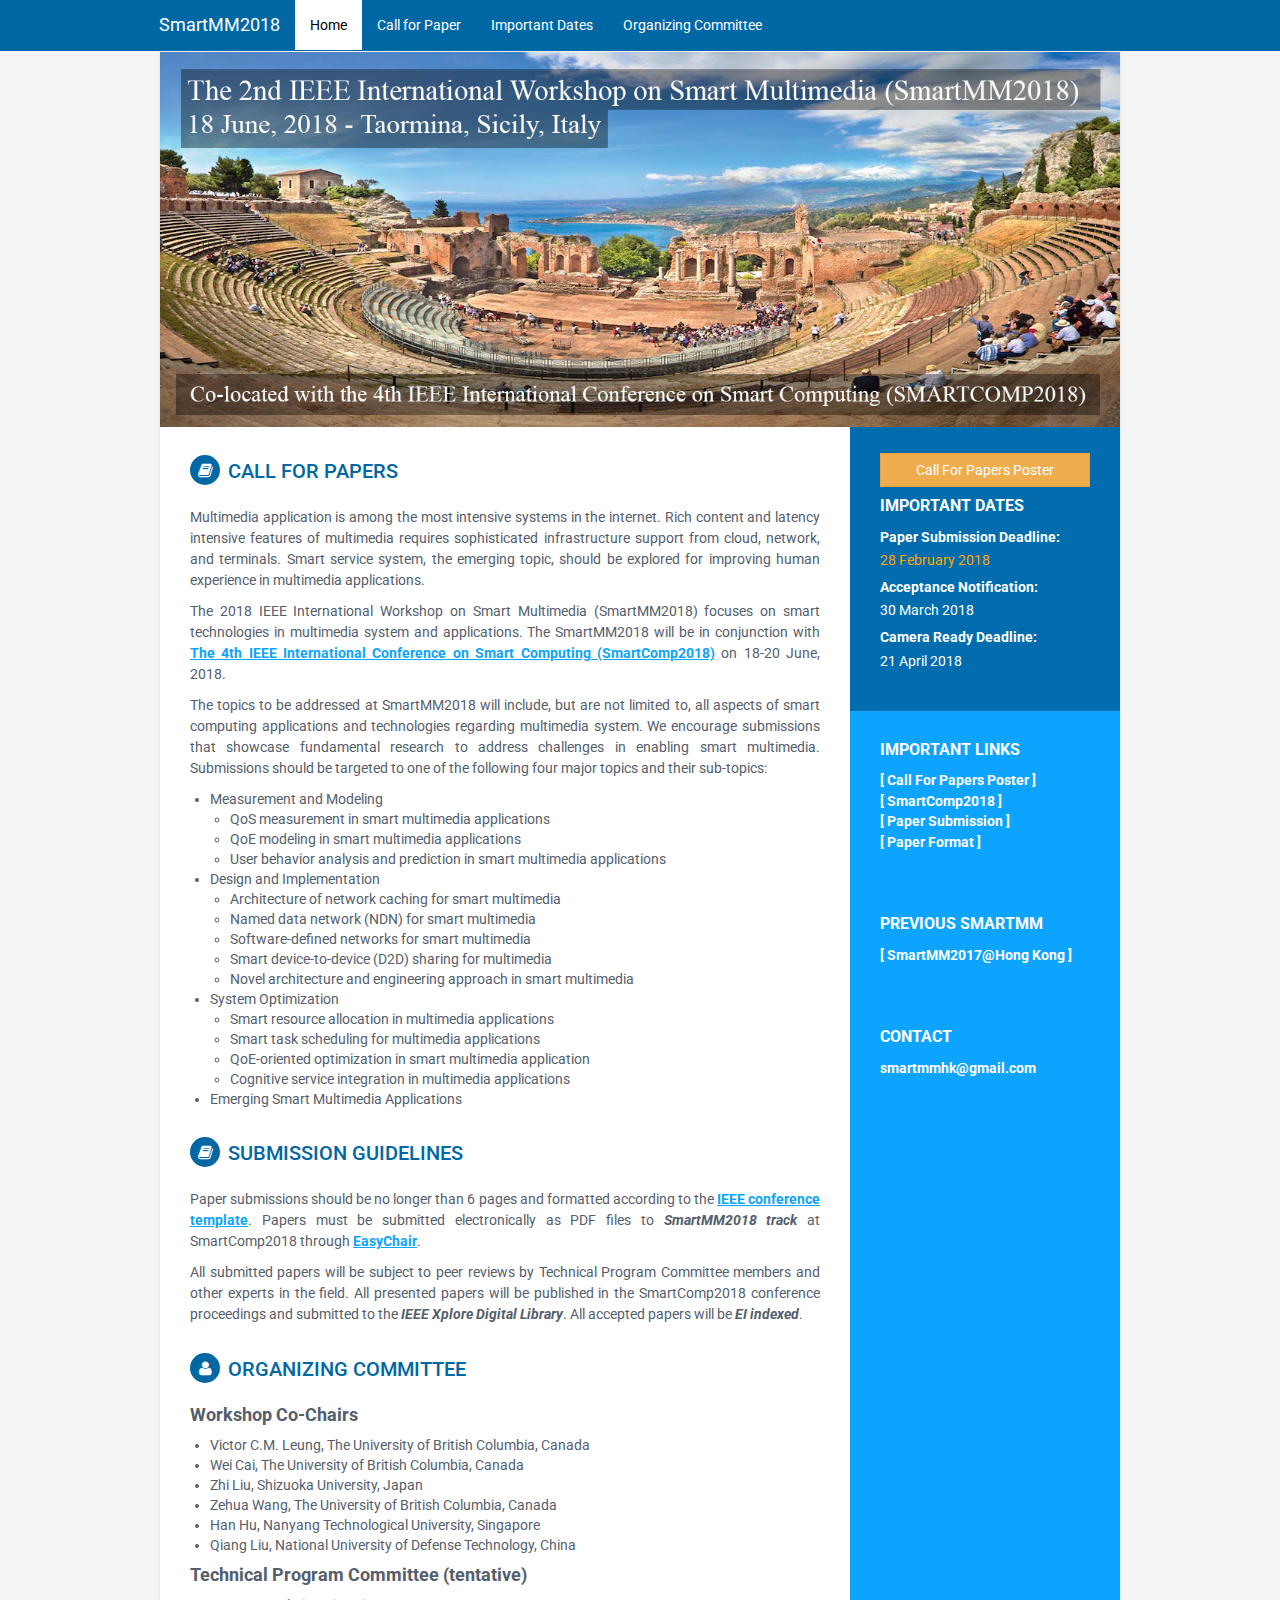
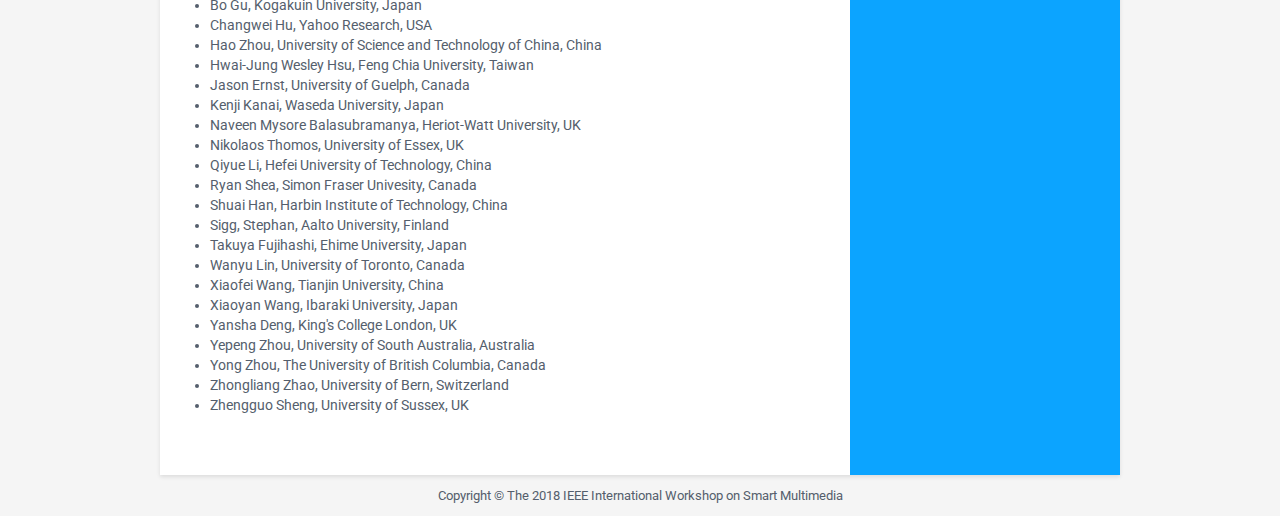
<file: index.html>
<!DOCTYPE html>
<!--[if IE 8]> <html lang="en" class="ie8"> <![endif]-->  
<!--[if IE 9]> <html lang="en" class="ie9"> <![endif]-->  
<!--[if !IE]><!--> <html lang="en"> <!--<![endif]-->  
<head>
    <title>The 2nd IEEE International Workshop on Smart Multimedia (SmartMM2018)</title>
    <!-- Meta -->
    <meta charset="utf-8">
    <meta http-equiv="X-UA-Compatible" content="IE=edge">
    <meta name="viewport" content="width=device-width, initial-scale=1.0">
    <meta name="description" content="The 2018 IEEE International Workshop on Smart Multimedia (SmartMM2018)">
    <meta name="author" content="Wei Cai">    
    <link rel="icon" href="http://www.smartmm.org/favicon.ico?v=2" />  
    <link href='https://fonts.googleapis.com/css?family=Roboto:400,500,400italic,300italic,300,500italic,700,700italic,900,900italic' rel='stylesheet' type='text/css'>
    <!-- Global CSS -->
    <link rel="stylesheet" href="assets/plugins/bootstrap/css/bootstrap.min.css">   
    <!-- Plugins CSS -->
    <link rel="stylesheet" href="assets/plugins/font-awesome/css/font-awesome.css">
    <link rel="stylesheet" href="assets/css/global.css">
    
    <!-- Theme CSS -->  
    <link id="theme-style" rel="stylesheet" href="assets/css/styles-6.css">
    <!-- HTML5 shim and Respond.js for IE8 support of HTML5 elements and media queries -->
    <!--[if lt IE 9]>
      <script src="https://oss.maxcdn.com/html5shiv/3.7.2/html5shiv.min.js"></script>
      <script src="https://oss.maxcdn.com/respond/1.4.2/respond.min.js"></script>
    <![endif]-->

    <style type="text/css">
    .head {
        float:right;
        margin-left: 15px;
}
    </style>

</head> 

<body>

    <!-- Fixed navbar -->
    <nav class="navbar navbar-inverse navbar-fixed-top">
      <div class="container">
        <div class="navbar-header">
          <button type="button" class="navbar-toggle collapsed" data-toggle="collapse" data-target="#navbar" aria-expanded="false" aria-controls="navbar">
            <span class="sr-only">Toggle navigation</span>
            <span class="icon-bar"></span>
            <span class="icon-bar"></span>
            <span class="icon-bar"></span>
          </button>
          <a class="navbar-brand" href="#">SmartMM2018</a>
        </div>
        <div id="navbar" class="navbar-collapse collapse">
          <ul class="nav navbar-nav">
            <li><a href="#" id="nav_home" class="active">Home</a></li>
            <!-- <li><a href="#program" id="nav_program">Program</a></li> -->
            <li><a href="#cfp" id="nav_cfp">Call for Paper</a></li>
            <li><a href="#dates" id="nav_dates">Important Dates</a></li>
            <li><a href="#committee" id="nav_committee">Organizing Committee</a></li>
            <!-- <li><a href="#program" id="nav_program">Program</a></li> -->
            <!--
            <li class="dropdown">
              <a href="#" class="dropdown-toggle" data-toggle="dropdown" role="button" aria-haspopup="true" aria-expanded="false">Dropdown <span class="caret"></span></a>
              <ul class="dropdown-menu">
                <li><a href="#">Action</a></li>
                <li><a href="#">Another action</a></li>
                <li><a href="#">Something else here</a></li>
                <li role="separator" class="divider"></li>
                <li class="dropdown-header">Nav header</li>
                <li><a href="#">Separated link</a></li>
                <li><a href="#">One more separated link</a></li>
              </ul>
            </li>
            -->
          </ul>
          
        </div><!--/.nav-collapse -->
      </div>
    </nav>

    <div class="wrapper" id="banner">
        <img class="img-responsive" src="assets/images/banner.png">
    </div>

    <div class="wrapper">
        


        <div class="sidebar-wrapper">

            <div class="profile-container" >
                <!-- <div class="item">
                    <a class="btn btn-success" href="http://www.smart-comp.org/camera-ready-submission.html" target="_blank" style="width:100%">Camera-ready Instructions</a>
                </div>
                <div class="item">
                    <a class="btn btn-danger" href="http://www.smart-comp.org/registration.html" target="_blank" style="width:100%">Author Registration</a>
                </div>
                <div class="item">
                    <a class="btn btn-info" href="http://www.smart-comp.org/venue-and-hotel-information.html" target="_blank" style="width:100%">Local Accommodation Details</a>
                </div> -->
                <div class="item">
                    <a class="btn btn-warning" href="files/[CFP]SmartMM2018.pdf" target="_blank" style="width:100%">Call For Papers Poster</a>
                </div>

                <h2 class="container-block-title anchor" id="dates">Important Dates</h2>
                <div class="item">
                    <h4 class="degree">Paper Submission Deadline: </h4>
                    <div class="time emp">28 February 2018</div>
                </div><!--//item-->
                <div class="item">
                    <h4 class="degree">Acceptance Notification: </h4>
                    <div class="time">30 March 2018</div>
                </div><!--//item-->
                <div class="item">
                    <h4 class="degree">Camera Ready Deadline:  </h4>
                    <div class="time">21 April 2018</div>
                </div><!--//item-->
            </div><!--//profile-container-->
            
            <div class="contact-container container-block">
                <h2 class="container-block-title anchor" id="links">Important Links</h2>
                <div class="item">
                    <h4 class="degree"><a href="files/[CFP]SmartMM2018.pdf" target="_blank">[ Call For Papers Poster ]</a></h4>
                </div>
                <div class="item">
                    <h4 class="degree"><a href="http://www.smart-comp.org/" target="_blank">[ SmartComp2018 ]</a></h4>
                </div><!--//item-->
                <div class="item">
                    <h4 class="degree"><a href="https://easychair.org/conferences/?conf=smartcomp2018" target="_blank">[ Paper Submission ]</a></h4>
                </div><!--//item-->
                <div class="item">
                    <h4 class="degree"><a href="http://www.ieee.org/conferences_events/conferences/publishing/templates.html" target="_blank">[ Paper Format ]</a></h4>
                </div><!--//item-->
            </div>

            <div class="contact-container container-block">
                <h2 class="container-block-title anchor" id="links">Previous SmartMM</h2>
                <div class="item">
                    <h4 class="degree"><a href="http://2017.smartmm.org" target="_blank">[ SmartMM2017@Hong Kong ]</a></h4>
                </div>
            </div>

            <div class="contact-container container-block">
                <h2 class="container-block-title anchor" id="links">Contact</h2>
                <div class="item">
                    <h4 class="degree"><a href="mailto:smartmmhk@gmail.com" target="_blank">smartmmhk@gmail.com</a></h4>
                </div>
                
            </div>
            
        </div><!--//sidebar-wrapper-->
        
        <div class="main-wrapper">
            
<!-- 
        <section class="section summary-section">
                <h2 class="section-title anchor" id="attend"><i class="fa fa-user"></i>Attending Conference</h2>
                <div class="summary"><p>
                    SmartMM2018 is co-located with SmartComp 2018, which will share information in attending the conference. Please check following important links before you plan your itinerary.

                    <li>Camera-ready Instructions: (SmartMM Track) </li>
                         <p><a href="http://www.smart-comp.org/camera-ready-submission.html" target="_blank">http://www.smart-comp.org/camera-ready-submission.html</a>
                    <li>Author Registration: </li>
                         <p><a href="http://www.smart-comp.org/registration.html" target="_blank">http://www.smart-comp.org/registration.html</a>
                    <br>
                    <li>Local Accommodation Details: </li>
                         <p><a href="http://www.smart-comp.org/venue-and-hotel-information.html" target="_blank">http://www.smart-comp.org/venue-and-hotel-information.html</a>
                    <br>
                    <p>
                    If you have any questions, please email: <a href="mailto:smartmmhk@gmail.com" target="_blank">smartmmhk@gmail.com</a></p>
                    <br>
                    </p>
                </div>
            </section>
           


            <section class="section summary-section">
                <h2 class="section-title anchor" id="program"><i class="fa fa-book"></i>Workshop Program</h2>
                <div class="summary">
                    
                    <table class="table">
                        <tr>
                            <td>09:30</td>
                            <td>Opening  <br>
                                 <b>Keynote: Video Streaming Over Information Centric Networks</b> <br>
                                <b> by Prof. Jianping Wang, City University of Hong Kong </b>
                            </td>
                        </tr>
                        <tr>
                            <td>10:30</td>
                            <td>Coffee Break</td>
                        </tr>
                        <tr>
                            <td>11:00</td>
                            <td style="text-align:left">
                                 <b>Section I </b> <br>(Session Chair: Wei Cai, The University of British Columbia, Canada)<br>
                                [1] <b>Image-based Video Retrieval Using Deep Feature. </b> Mao Wang, Yuewei Ming, Qiang Liu and Jianping Yin. <br> 
                                [2] <b>Learning Generic Features from DEH Channels for Object Proposals Generation. </b> Yiliu Feng, Zhangfa Liang and Hengzhu Liu. <br>
                                [3] <b>Building TensorFlow Applications in Smart City Scenarios. </b> Davide Mulfari, Antonino Longo Minnolo and Antonio Puliafito. <br>
                                [4] <b>Smart Airplane Seat Assignment System for Passengers’ Multimedia Preferences. </b> Jing Qiu, Chih-Fu Wu, Aihua Wu and Ling Liu. <br> 
                            </td>
                        </tr>
                        <tr>
                            <td>12:30</td>
                            <td>Lunch</td>
                        </tr>
                        <tr>
                            <td>14:00</td>
                            <td style="text-align:left">
                                 <b>Section II </b> <br>(Session Chair: Qiang Liu, National University of Defence Technology, China)<br>
                                [5] <b>Minimum Number of Transmission Slots in D2D-assisted Wireless Coded Broadcast.  </b> Cheng Zhan, Zhe Wen and Liyue Zhu. <br>
                                [6] <b>A Smart Map Sharing and Preloading Scheme for Mobile Cloud Gaming in D2D Networks. </b> Ziqiao Lin, Zehua Wang, Wei Cai and Victor Leung. <br>
                                [7] <b>Adaptive Video Streaming in Hybrid Landslide Detection System with D-S Theory. </b> Zhi Liu, Kenji Kanai, Masaru Takeuchi, Toshitaka Tsuda and Hiroshi Watanabe. 
                            </td>
                        </tr>
                        <tr>
                            <td>15:30 </td>
                            <td>Coffee Break</td>
                        </tr>
                        <tr><td></td><td></td></tr>
                        
                    </table>


                </div>
            </section>
 
            <section class="section summary-section">
                <h2 class="section-title anchor" id="accept"><i class="fa fa-book"></i>List of Accepted Papers</h2>
                <div class="summary">
                    <ul>
                        <li>[76] Mao Wang, Yuewei Ming, Qiang Liu and Jianping Yin. Image-based Video Retrieval Using Deep Feature </li>
                        <li>[90] Yiliu Feng, Zhangfa Liang and Hengzhu Liu. Learning Generic Features from DEH Channels for Object Proposals Generation</li>
                        <li>[91] Cheng Zhan, Zhe Wen and Liyue Zhu. Minimum Number of Transmission Slots in D2D-assisted Wireless Coded Broadcast </li>
                        <li>[107] Zhi Liu, Kenji Kanai, Masaru Takeuchi, Toshitaka Tsuda and Hiroshi Watanabe. Adaptive Video Streaming in Hybrid Landslide Detection System with D-S Theory </li>
                        <li>[114] Jing Qiu, Chih-Fu Wu, Aihua Wu and Ling Liu. Smart Airplane Seat Assignment System for Passengers’ Multimedia Preferences  </li>
                        <li>[117] Ziqiao Lin, Zehua Wang, Wei Cai and Victor Leung. A Smart Map Sharing and Preloading Scheme for Mobile Cloud Gaming in D2D Networks </li>
                        <li>[127] Davide Mulfari, Antonino Longo Minnolo and Antonio Puliafito. Building TensorFlow Applications in Smart City Scenarios</li>
                    </ul>

                </div>
            </section>
 

            <section class="section summary-section">
                <h2 class="section-title anchor" id="keynote"><i class="fa fa-user"></i>Keynote Speaker</h2>
                <div class="entry">
                            
                            <img class="head" src="assets/images/jianping.png" width="200">
                            
                            <p><h4>Speaker: Prof. Jianping Wang </h4> (Associate Professor, City University of Hong Kong)</p>
                        <p><h4>Title: </h4> Video Streaming Over Information Centric Networks </p>
                        <p><h4>Abstract: </h4>Nowadays, video streaming accounts for most part of Internet traffic, which imposes the pressure on both network and applications. To achieve better service, Internet service providers (ISPs) and applications can take actions from different perspectives. ISPs can reduce network bandwidth consumptions by routing and in-network cache deployment, a main feature in information-centric networks (ICN).  Many applications adopt dynamic adaptive streaming over HTTP (DASH) to adjust streaming’s bit rates (rate adaption) according to the network condition.  The efforts taken by ISPs and applications place challenges to each other. In this talk, we address such challenges and present the work which aims to achieve the best gain of the efforts from both ISPs and applications for video streaming. In particular, we will address in-network cache design, traffic engineering for DASH, and efficient encrypted video delivery while preserving the benefits of in-network caching.</p>
                        <p><h4>Biography: </h4>
                             Dr. Jianping Wang is currently an associate professor in the Department of Computer Science, City University of Hong Kong. She received BSc and MSc degrees from Nankai University in 1996 and 1999 respectively, and Ph.D. degree from University of Texas at Dallas in 2003. Her research interests include Information Centric Networking, Cloud computing, Service-oriented networking, Wireless Networking, Optical networking, and Fiber-Wireless Networking. She is an associate editor of IEEE Transactions on Mobile Computing, Optical Switching and Networking. Her research has been supported by NSF (US), Hong Kong RGC GRF, NSF China, ITF, Google, and Huawei. She has participated in RFC7933, Adaptive Video Streaming over Information-Centric Networking.</p>
                            

                        </div>
            </section>
 -->

            <section class="section summary-section">
                <h2 class="section-title anchor" id="cfp"><i class="fa fa-book"></i>Call for Papers</h2> 
                <div class="summary">

                    <p>Multimedia application is among the most intensive systems in the internet. Rich content and latency intensive features of multimedia requires sophisticated infrastructure support from cloud, network, and terminals. Smart service system, the emerging topic, should be explored for improving human experience in multimedia applications. </p>

                    <p>The 2018 IEEE International Workshop on Smart Multimedia (SmartMM2018) focuses on smart technologies in multimedia system and applications. The SmartMM2018 will be in conjunction with <a href="http://www.smart-comp.org/" target="_blank">The 4th IEEE International Conference on Smart Computing (SmartComp2018)</a> on 18-20 June, 2018. </p>

                    <p>The topics to be addressed at SmartMM2018 will include, but are not limited to, all aspects of smart computing applications and technologies regarding multimedia system. We encourage submissions that showcase fundamental research to address challenges in enabling smart multimedia. Submissions should be targeted to one of the following four major topics and their sub-topics:</p>

                  <ul>
                    <li>Measurement and Modeling
                      <ul>
                        <li>QoS measurement in smart multimedia applications</li>
                        <li>QoE modeling in smart multimedia applications</li>
                        <li>User behavior analysis and prediction in smart multimedia applications</li>
                      </ul>
                    </li>
                    <li>Design and Implementation
                      <ul>
                        <li>Architecture of network caching for smart multimedia</li>
                        <li>Named data network (NDN) for smart multimedia</li>
                        <li>Software-defined networks for smart multimedia</li>
                        <li>Smart device-to-device (D2D) sharing for multimedia</li>
                        <li>Novel architecture and engineering approach in smart multimedia</li>
                      </ul>
                    </li>
                    <li>System Optimization
                      <ul>
                        <li>Smart resource allocation in multimedia applications</li>
                        <li>Smart task scheduling for multimedia applications</li>
                        <li>QoE-oriented optimization in smart multimedia application</li>
                        <li>Cognitive service integration in multimedia applications</li>
                      </ul>
                    </li>
                    <li>Emerging Smart Multimedia Applications</li>
                  </ul>

                </div><!--//summary-->
            </section><!--//section-->

            <section class="section summary-section">
                <h2 class="section-title anchor" id="submissions"><i class="fa fa-book"></i>Submission Guidelines</h2>
                <div class="summary">

                    <p>Paper submissions should be no longer than 6 pages and formatted according to the <a href="http://www.ieee.org/conferences_events/conferences/publishing/templates.html" target="_blank">IEEE conference template</a>. Papers must be submitted electronically as PDF files to <em><b>SmartMM2018 track</b></em> at SmartComp2018 through <a href="https://easychair.org/conferences/?conf=smartcomp2018" target="_blank">EasyChair</a>.</p>

                    <p>All submitted papers will be subject to peer reviews by Technical Program Committee members and other experts in the field. All presented papers will be published in the SmartComp2018 conference proceedings and submitted to the <strong><em>IEEE Xplore Digital Library</em></strong>. All accepted papers will be <strong><em>EI indexed</em></strong>.</p>

                </div><!--//summary-->
            </section><!--//section-->            





            <section class="section summary-section">
                <h2 class="section-title anchor" id="committee"><i class="fa fa-user"></i>Organizing Committee</h2>
                <div class="summary">
                    <h4>Workshop Co-Chairs</h4>
                    <ul>
                      <li>Victor C.M. Leung, The University of British Columbia, Canada</li>
                      <li>Wei Cai, The University of British Columbia, Canada </li>
                      <li>Zhi Liu, Shizuoka University, Japan</li>
                      <li>Zehua Wang, The University of British Columbia, Canada</li>
                      <li>Han Hu, Nanyang Technological University, Singapore</li>
                      <li>Qiang Liu, National University of Defense Technology, China</li>
                    </ul>
                  
                    <h4>​Technical Program Committee (tentative)</h4>
                    <ul>
                        <li>Bo Gu, Kogakuin University, Japan</li>
                        <li>Changwei Hu, Yahoo Research, USA</li>
                        <li>Hao Zhou, University of Science and Technology of China, China</li>
                        <li>Hwai-Jung Wesley Hsu, Feng Chia University, Taiwan</li>
                        <li>Jason Ernst, University of Guelph, Canada</li>
                        <li>Kenji Kanai, Waseda University, Japan</li>
                        <li>Naveen Mysore Balasubramanya, Heriot-Watt University, UK</li>
                        <li>Nikolaos Thomos, University of Essex, UK</li>
                        <li>Qiyue Li, Hefei University of Technology, China</li>
                        <li>Ryan Shea, Simon Fraser Univesity, Canada</li>
                        <li>Shuai Han, Harbin Institute of Technology, China</li>
                        <li>Sigg, Stephan, Aalto University, Finland</li>
                        <li>Takuya Fujihashi, Ehime University, Japan</li>
                        <li>Wanyu Lin, University of Toronto, Canada</li>
                        <li>Xiaofei Wang, Tianjin University, China</li>
                        <li>Xiaoyan Wang, Ibaraki University, Japan</li>
                        <li>Yansha Deng, King's College London, UK</li>
                        <li>Yepeng Zhou, University of South Australia, Australia</li>
                        <li>Yong Zhou, The University of British Columbia, Canada</li>
                        <li>Zhongliang Zhao, University of Bern, Switzerland</li>
                        <li>Zhengguo Sheng, University of Sussex, UK</li>

                    </ul>

                </div><!--//summary-->
            </section><!--//section-->
            
        </div><!--//main-body-->
    </div>
 
    <footer class="footer">
        <div class="text-center">
                <!--/* This template is released under the Creative Commons Attribution 3.0 License. Please keep the attribution link below when using for your own project. Thank you for your support. :) If you'd like to use the template without the attribution, you can check out other license options via our website: themes.3rdwavemedia.com */-->
                <small class="copyright">Copyright &copy; The 2018 IEEE International Workshop on Smart Multimedia</small>
        </div><!--//container-->
    </footer><!--//footer-->
 
    <!-- Javascript -->          
    <script type="text/javascript" src="assets/plugins/jquery-1.11.3.min.js"></script>
    <script type="text/javascript" src="assets/plugins/bootstrap/js/bootstrap.min.js"></script>    
    <!-- custom js -->
    <script type="text/javascript" src="assets/js/main.js"></script>
    <script>
		  (function(i,s,o,g,r,a,m){i['GoogleAnalyticsObject']=r;i[r]=i[r]||function(){
		  (i[r].q=i[r].q||[]).push(arguments)},i[r].l=1*new Date();a=s.createElement(o),
		  m=s.getElementsByTagName(o)[0];a.async=1;a.src=g;m.parentNode.insertBefore(a,m)
		  })(window,document,'script','https://www.google-analytics.com/analytics.js','ga');

		  ga('create', 'UA-45364434-4', 'auto');
		  ga('send', 'pageview');
	</script>
    <script type="text/javascript">

        $("#nav_home").click( function(){
            $("#nav_home").addClass("active");
            $("#nav_cfp").removeClass("active");
            $("#nav_dates").removeClass("active");
            $("#nav_committee").removeClass("active");
            $("#nav_program").removeClass("active");
            $("#nav_accept").removeClass("active");
        });
        $("#nav_cfp").click( function(){
            $("#nav_home").removeClass("active");
            $("#nav_cfp").addClass("active");
            $("#nav_dates").removeClass("active");
            $("#nav_committee").removeClass("active");
            $("#nav_program").removeClass("active");
            $("#nav_accept").removeClass("active");
        });
        $("#nav_dates").click( function(){
            $("#nav_home").removeClass("active");
            $("#nav_cfp").removeClass("active");
            $("#nav_dates").addClass("active");
            $("#nav_committee").removeClass("active");
            $("#nav_program").removeClass("active");
            $("#nav_accept").removeClass("active");
        });
        $("#nav_committee").click( function(){
            $("#nav_home").removeClass("active");
            $("#nav_cfp").removeClass("active");
            $("#nav_dates").removeClass("active");
            $("#nav_committee").addClass("active");
            $("#nav_program").removeClass("active");
            $("#nav_accept").removeClass("active");
        });
        $("#nav_program").click( function(){
            $("#nav_home").removeClass("active");
            $("#nav_cfp").removeClass("active");
            $("#nav_dates").removeClass("active");
            $("#nav_committee").removeClass("active");
            $("#nav_program").addClass("active");
            $("#nav_accept").removeClass("active");
        });

         $("#nav_accept").click( function(){
            $("#nav_home").removeClass("active");
            $("#nav_cfp").removeClass("active");
            $("#nav_dates").removeClass("active");
            $("#nav_committee").removeClass("active");
            $("#nav_program").removeClass("active");
            $("#nav_accept").addClass("active");
        });

        $('.navbar-collapse a').click(function(){
            $(".navbar-collapse").collapse('hide');
        });
    </script>	            
</body>
</html>
</file>
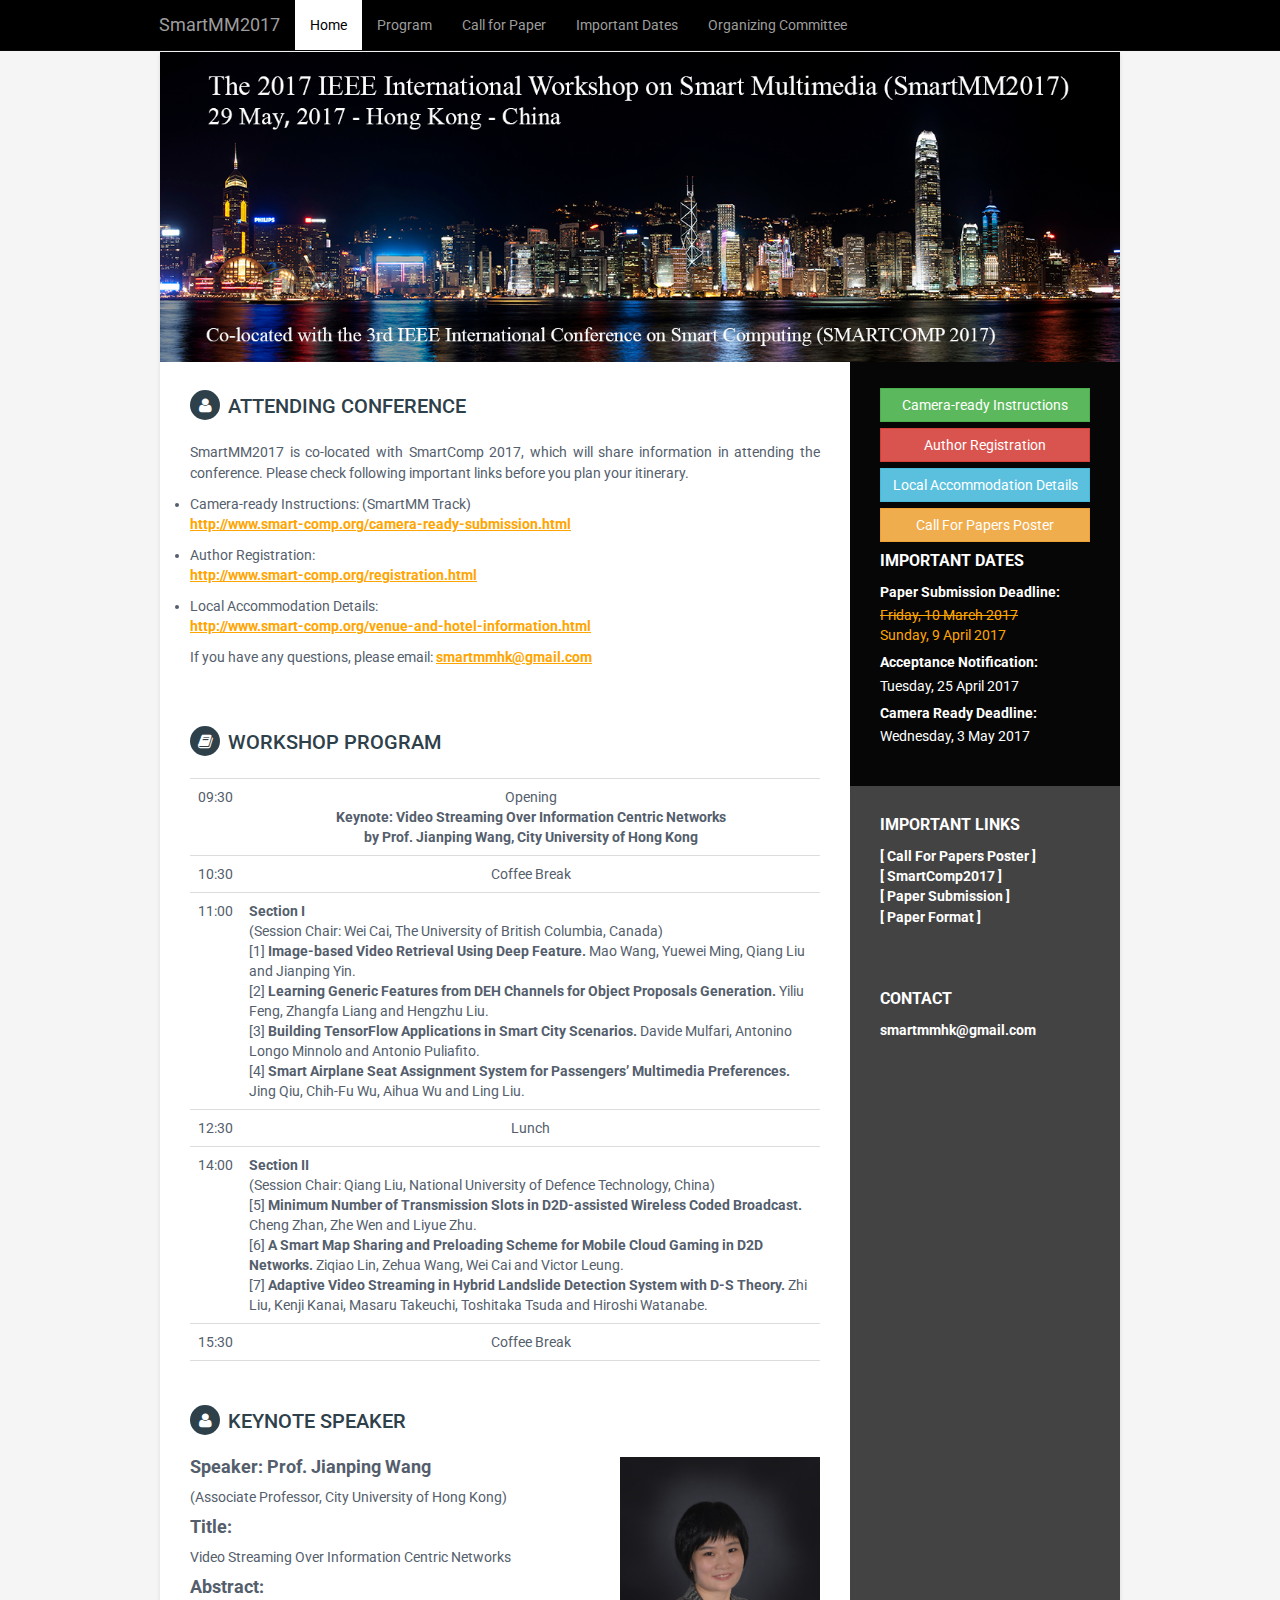
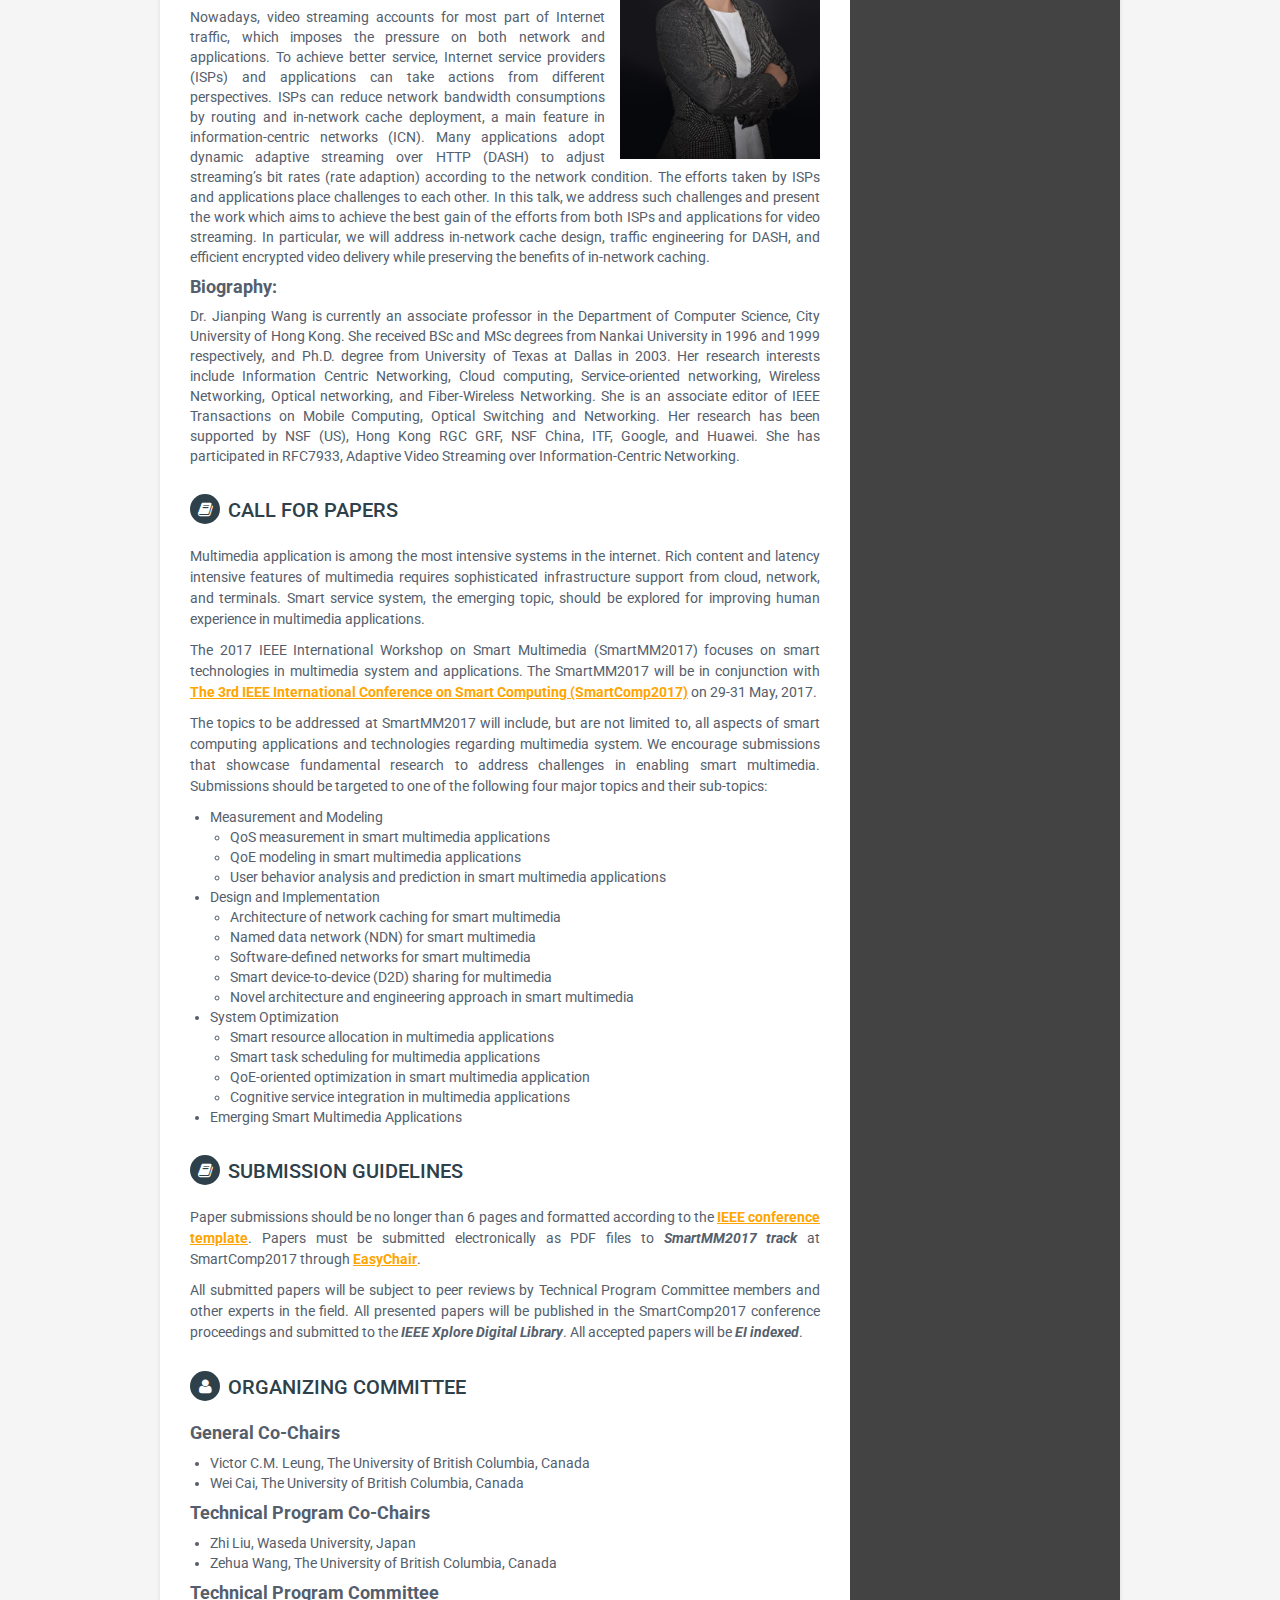
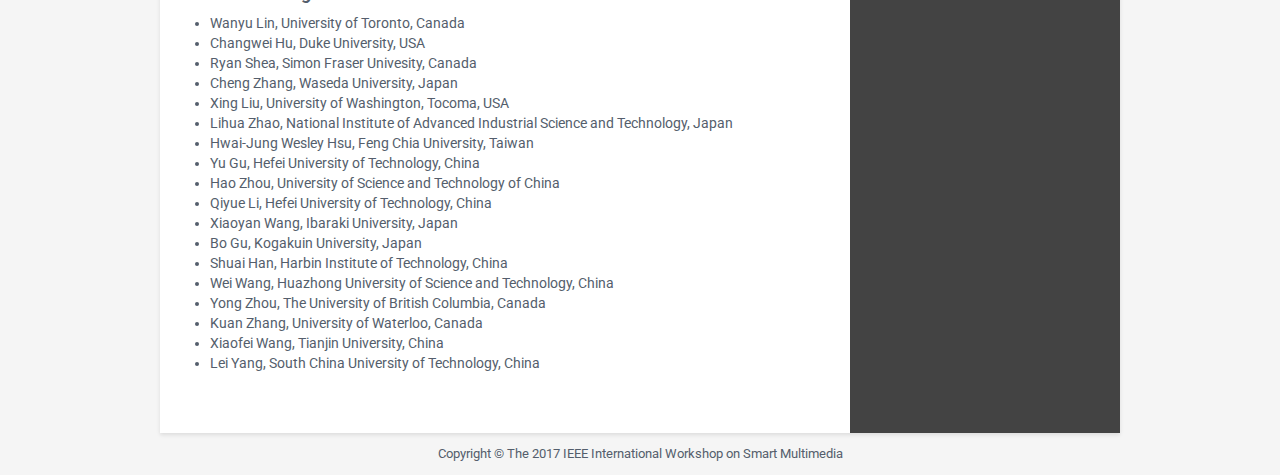
<file: 2017/index.html>
<!DOCTYPE html>
<!--[if IE 8]> <html lang="en" class="ie8"> <![endif]-->  
<!--[if IE 9]> <html lang="en" class="ie9"> <![endif]-->  
<!--[if !IE]><!--> <html lang="en"> <!--<![endif]-->  
<head>
    <title>The 2017 IEEE International Workshop on Smart Multimedia (SmartMM2017)</title>
    <!-- Meta -->
    <meta charset="utf-8">
    <meta http-equiv="X-UA-Compatible" content="IE=edge">
    <meta name="viewport" content="width=device-width, initial-scale=1.0">
    <meta name="description" content="The 2017 IEEE International Workshop on Smart Multimedia (SmartMM2017)">
    <meta name="author" content="Wei Cai">    
    <link rel="shortcut icon" href="favicon.ico">  
    <link href='https://fonts.googleapis.com/css?family=Roboto:400,500,400italic,300italic,300,500italic,700,700italic,900,900italic' rel='stylesheet' type='text/css'>
    <!-- Global CSS -->
    <link rel="stylesheet" href="assets/plugins/bootstrap/css/bootstrap.min.css">   
    <!-- Plugins CSS -->
    <link rel="stylesheet" href="assets/plugins/font-awesome/css/font-awesome.css">
    <link rel="stylesheet" href="assets/css/global.css">
    
    <!-- Theme CSS -->  
    <link id="theme-style" rel="stylesheet" href="assets/css/styles-6.css">
    <!-- HTML5 shim and Respond.js for IE8 support of HTML5 elements and media queries -->
    <!--[if lt IE 9]>
      <script src="https://oss.maxcdn.com/html5shiv/3.7.2/html5shiv.min.js"></script>
      <script src="https://oss.maxcdn.com/respond/1.4.2/respond.min.js"></script>
    <![endif]-->

    <style type="text/css">
    .head {
        float:right;
        margin-left: 15px;
}
    </style>

</head> 

<body>

    <!-- Fixed navbar -->
    <nav class="navbar navbar-inverse navbar-fixed-top">
      <div class="container">
        <div class="navbar-header">
          <button type="button" class="navbar-toggle collapsed" data-toggle="collapse" data-target="#navbar" aria-expanded="false" aria-controls="navbar">
            <span class="sr-only">Toggle navigation</span>
            <span class="icon-bar"></span>
            <span class="icon-bar"></span>
            <span class="icon-bar"></span>
          </button>
          <a class="navbar-brand" href="#">SmartMM2017</a>
        </div>
        <div id="navbar" class="navbar-collapse collapse">
          <ul class="nav navbar-nav">
            <li><a href="#" id="nav_home" class="active">Home</a></li>
            <li><a href="#program" id="nav_program">Program</a></li>
            <li><a href="#cfp" id="nav_cfp">Call for Paper</a></li>
            <li><a href="#dates" id="nav_dates">Important Dates</a></li>
            <li><a href="#committee" id="nav_committee">Organizing Committee</a></li>
            <!-- <li><a href="#program" id="nav_program">Program</a></li> -->
            <!--
            <li class="dropdown">
              <a href="#" class="dropdown-toggle" data-toggle="dropdown" role="button" aria-haspopup="true" aria-expanded="false">Dropdown <span class="caret"></span></a>
              <ul class="dropdown-menu">
                <li><a href="#">Action</a></li>
                <li><a href="#">Another action</a></li>
                <li><a href="#">Something else here</a></li>
                <li role="separator" class="divider"></li>
                <li class="dropdown-header">Nav header</li>
                <li><a href="#">Separated link</a></li>
                <li><a href="#">One more separated link</a></li>
              </ul>
            </li>
            -->
          </ul>
          
        </div><!--/.nav-collapse -->
      </div>
    </nav>

    <div class="wrapper" id="banner">
        <img class="img-responsive" src="assets/images/banner.jpg">
    </div>

    <div class="wrapper">
        


        <div class="sidebar-wrapper">

            <div class="profile-container" >
                <div class="item">
                    <a class="btn btn-success" href="http://www.smart-comp.org/camera-ready-submission.html" target="_blank" style="width:100%">Camera-ready Instructions</a>
                </div>
                <div class="item">
                    <a class="btn btn-danger" href="http://www.smart-comp.org/registration.html" target="_blank" style="width:100%">Author Registration</a>
                </div>
                <div class="item">
                    <a class="btn btn-info" href="http://www.smart-comp.org/venue-and-hotel-information.html" target="_blank" style="width:100%">Local Accommodation Details</a>
                </div>
                <div class="item">
                    <a class="btn btn-warning" href="files/[CFP]SmartMM2017.pdf" target="_blank" style="width:100%">Call For Papers Poster</a>
                </div>

                <h2 class="container-block-title anchor" id="dates">Important Dates</h2>
                <div class="item">
                    <h4 class="degree">Paper Submission Deadline: </h4>
                    <div class="time emp"><strike>Friday, 10 March 2017</strike><br> Sunday, 9 April 2017</div>
                </div><!--//item-->
                <div class="item">
                    <h4 class="degree">Acceptance Notification: </h4>
                    <div class="time">Tuesday, 25 April 2017</div>
                </div><!--//item-->
                <div class="item">
                    <h4 class="degree">Camera Ready Deadline:  </h4>
                    <div class="time">Wednesday, 3 May 2017</div>
                </div><!--//item-->
            </div><!--//profile-container-->
            
            <div class="contact-container container-block">
                <h2 class="container-block-title anchor" id="links">Important Links</h2>
                <div class="item">
                    <h4 class="degree"><a href="files/[CFP]SmartMM2017.pdf" target="_blank">[ Call For Papers Poster ]</a></h4>
                </div>
                <div class="item">
                    <h4 class="degree"><a href="http://www.smart-comp.org/" target="_blank">[ SmartComp2017 ]</a></h4>
                </div><!--//item-->
                <div class="item">
                    <h4 class="degree"><a href="https://easychair.org/conferences/?conf=smartcomp2017" target="_blank">[ Paper Submission ]</a></h4>
                </div><!--//item-->
                <div class="item">
                    <h4 class="degree"><a href="http://www.ieee.org/conferences_events/conferences/publishing/templates.html" target="_blank">[ Paper Format ]</a></h4>
                </div><!--//item-->
            </div>

            <div class="contact-container container-block">
                <h2 class="container-block-title anchor" id="links">Contact</h2>
                <div class="item">
                    <h4 class="degree"><a href="mailto:smartmmhk@gmail.com" target="_blank">smartmmhk@gmail.com</a></h4>
                </div>
                
            </div>
            
        </div><!--//sidebar-wrapper-->
        
        <div class="main-wrapper">
            

        <section class="section summary-section">
                <h2 class="section-title anchor" id="attend"><i class="fa fa-user"></i>Attending Conference</h2>
                <div class="summary"><p>
                    SmartMM2017 is co-located with SmartComp 2017, which will share information in attending the conference. Please check following important links before you plan your itinerary.

                    <li>Camera-ready Instructions: (SmartMM Track) </li>
                         <p><a href="http://www.smart-comp.org/camera-ready-submission.html" target="_blank">http://www.smart-comp.org/camera-ready-submission.html</a>
                    <li>Author Registration: </li>
                         <p><a href="http://www.smart-comp.org/registration.html" target="_blank">http://www.smart-comp.org/registration.html</a>
                    <br>
                    <li>Local Accommodation Details: </li>
                         <p><a href="http://www.smart-comp.org/venue-and-hotel-information.html" target="_blank">http://www.smart-comp.org/venue-and-hotel-information.html</a>
                    <br>
                    <p>
                    If you have any questions, please email: <a href="mailto:smartmmhk@gmail.com" target="_blank">smartmmhk@gmail.com</a></p>
                    <br>
                    </p>
                </div><!--//summary-->
            </section><!--//section-->
           


            <section class="section summary-section">
                <h2 class="section-title anchor" id="program"><i class="fa fa-book"></i>Workshop Program</h2>
                <div class="summary">
                    
                    <table class="table">
                        <tr>
                            <td>09:30</td>
                            <td>Opening  <br>
                                 <b>Keynote: Video Streaming Over Information Centric Networks</b> <br>
                                <b> by Prof. Jianping Wang, City University of Hong Kong </b>
                            </td>
                        </tr>
                        <tr>
                            <td>10:30</td>
                            <td>Coffee Break</td>
                        </tr>
                        <tr>
                            <td>11:00</td>
                            <td style="text-align:left">
                                 <b>Section I </b> <br>(Session Chair: Wei Cai, The University of British Columbia, Canada)<br>
                                [1] <b>Image-based Video Retrieval Using Deep Feature. </b> Mao Wang, Yuewei Ming, Qiang Liu and Jianping Yin. <br> 
                                [2] <b>Learning Generic Features from DEH Channels for Object Proposals Generation. </b> Yiliu Feng, Zhangfa Liang and Hengzhu Liu. <br>
                                [3] <b>Building TensorFlow Applications in Smart City Scenarios. </b> Davide Mulfari, Antonino Longo Minnolo and Antonio Puliafito. <br>
                                [4] <b>Smart Airplane Seat Assignment System for Passengers’ Multimedia Preferences. </b> Jing Qiu, Chih-Fu Wu, Aihua Wu and Ling Liu. <br> 
                            </td>
                        </tr>
                        <tr>
                            <td>12:30</td>
                            <td>Lunch</td>
                        </tr>
                        <tr>
                            <td>14:00</td>
                            <td style="text-align:left">
                                 <b>Section II </b> <br>(Session Chair: Qiang Liu, National University of Defence Technology, China)<br>
                                [5] <b>Minimum Number of Transmission Slots in D2D-assisted Wireless Coded Broadcast.  </b> Cheng Zhan, Zhe Wen and Liyue Zhu. <br>
                                [6] <b>A Smart Map Sharing and Preloading Scheme for Mobile Cloud Gaming in D2D Networks. </b> Ziqiao Lin, Zehua Wang, Wei Cai and Victor Leung. <br>
                                [7] <b>Adaptive Video Streaming in Hybrid Landslide Detection System with D-S Theory. </b> Zhi Liu, Kenji Kanai, Masaru Takeuchi, Toshitaka Tsuda and Hiroshi Watanabe. 
                            </td>
                        </tr>
                        <tr>
                            <td>15:30 </td>
                            <td>Coffee Break</td>
                        </tr>
                        <tr><td></td><td></td></tr>
                        
                    </table>


                </div><!--//summary-->
            </section><!--//section-->
<!-- 
            <section class="section summary-section">
                <h2 class="section-title anchor" id="accept"><i class="fa fa-book"></i>List of Accepted Papers</h2>
                <div class="summary">
                    <ul>
                        <li>[76] Mao Wang, Yuewei Ming, Qiang Liu and Jianping Yin. Image-based Video Retrieval Using Deep Feature </li>
                        <li>[90] Yiliu Feng, Zhangfa Liang and Hengzhu Liu. Learning Generic Features from DEH Channels for Object Proposals Generation</li>
                        <li>[91] Cheng Zhan, Zhe Wen and Liyue Zhu. Minimum Number of Transmission Slots in D2D-assisted Wireless Coded Broadcast </li>
                        <li>[107] Zhi Liu, Kenji Kanai, Masaru Takeuchi, Toshitaka Tsuda and Hiroshi Watanabe. Adaptive Video Streaming in Hybrid Landslide Detection System with D-S Theory </li>
                        <li>[114] Jing Qiu, Chih-Fu Wu, Aihua Wu and Ling Liu. Smart Airplane Seat Assignment System for Passengers’ Multimedia Preferences  </li>
                        <li>[117] Ziqiao Lin, Zehua Wang, Wei Cai and Victor Leung. A Smart Map Sharing and Preloading Scheme for Mobile Cloud Gaming in D2D Networks </li>
                        <li>[127] Davide Mulfari, Antonino Longo Minnolo and Antonio Puliafito. Building TensorFlow Applications in Smart City Scenarios</li>
                    </ul>

                </div><!--//summary-->
            </section><!--//section--> 
 

            <section class="section summary-section">
                <h2 class="section-title anchor" id="keynote"><i class="fa fa-user"></i>Keynote Speaker</h2>
                <div class="entry">
                            
                            <img class="head" src="assets/images/jianping.png" width="200">
                            
                            <p><h4>Speaker: Prof. Jianping Wang </h4> (Associate Professor, City University of Hong Kong)</p>
                        <p><h4>Title: </h4> Video Streaming Over Information Centric Networks </p>
                        <p><h4>Abstract: </h4>Nowadays, video streaming accounts for most part of Internet traffic, which imposes the pressure on both network and applications. To achieve better service, Internet service providers (ISPs) and applications can take actions from different perspectives. ISPs can reduce network bandwidth consumptions by routing and in-network cache deployment, a main feature in information-centric networks (ICN).  Many applications adopt dynamic adaptive streaming over HTTP (DASH) to adjust streaming’s bit rates (rate adaption) according to the network condition.  The efforts taken by ISPs and applications place challenges to each other. In this talk, we address such challenges and present the work which aims to achieve the best gain of the efforts from both ISPs and applications for video streaming. In particular, we will address in-network cache design, traffic engineering for DASH, and efficient encrypted video delivery while preserving the benefits of in-network caching.</p>
                        <p><h4>Biography: </h4>
                             Dr. Jianping Wang is currently an associate professor in the Department of Computer Science, City University of Hong Kong. She received BSc and MSc degrees from Nankai University in 1996 and 1999 respectively, and Ph.D. degree from University of Texas at Dallas in 2003. Her research interests include Information Centric Networking, Cloud computing, Service-oriented networking, Wireless Networking, Optical networking, and Fiber-Wireless Networking. She is an associate editor of IEEE Transactions on Mobile Computing, Optical Switching and Networking. Her research has been supported by NSF (US), Hong Kong RGC GRF, NSF China, ITF, Google, and Huawei. She has participated in RFC7933, Adaptive Video Streaming over Information-Centric Networking.</p>
                            

                        </div>
            </section><!--//section-->



            <section class="section summary-section">
                <h2 class="section-title anchor" id="cfp"><i class="fa fa-book"></i>Call for Papers</h2> 
                <div class="summary">

                    <p>Multimedia application is among the most intensive systems in the internet. Rich content and latency intensive features of multimedia requires sophisticated infrastructure support from cloud, network, and terminals. Smart service system, the emerging topic, should be explored for improving human experience in multimedia applications. </p>

                    <p>The 2017 IEEE International Workshop on Smart Multimedia (SmartMM2017) focuses on smart technologies in multimedia system and applications. The SmartMM2017 will be in conjunction with <a href="http://www.smart-comp.org/" target="_blank">The 3rd IEEE International Conference on Smart Computing (SmartComp2017)</a> on 29-31 May, 2017. </p>

                    <p>The topics to be addressed at SmartMM2017 will include, but are not limited to, all aspects of smart computing applications and technologies regarding multimedia system. We encourage submissions that showcase fundamental research to address challenges in enabling smart multimedia. Submissions should be targeted to one of the following four major topics and their sub-topics:</p>

                  <ul>
                    <li>Measurement and Modeling
                      <ul>
                        <li>QoS measurement in smart multimedia applications</li>
                        <li>QoE modeling in smart multimedia applications</li>
                        <li>User behavior analysis and prediction in smart multimedia applications</li>
                      </ul>
                    </li>
                    <li>Design and Implementation
                      <ul>
                        <li>Architecture of network caching for smart multimedia</li>
                        <li>Named data network (NDN) for smart multimedia</li>
                        <li>Software-defined networks for smart multimedia</li>
                        <li>Smart device-to-device (D2D) sharing for multimedia</li>
                        <li>Novel architecture and engineering approach in smart multimedia</li>
                      </ul>
                    </li>
                    <li>System Optimization
                      <ul>
                        <li>Smart resource allocation in multimedia applications</li>
                        <li>Smart task scheduling for multimedia applications</li>
                        <li>QoE-oriented optimization in smart multimedia application</li>
                        <li>Cognitive service integration in multimedia applications</li>
                      </ul>
                    </li>
                    <li>Emerging Smart Multimedia Applications</li>
                  </ul>

                </div><!--//summary-->
            </section><!--//section-->

            <section class="section summary-section">
                <h2 class="section-title anchor" id="submissions"><i class="fa fa-book"></i>Submission Guidelines</h2>
                <div class="summary">

                    <p>Paper submissions should be no longer than 6 pages and formatted according to the <a href="http://www.ieee.org/conferences_events/conferences/publishing/templates.html" target="_blank">IEEE conference template</a>. Papers must be submitted electronically as PDF files to <em><b>SmartMM2017 track</b></em> at SmartComp2017 through <a href="https://easychair.org/conferences/?conf=smartcomp2017" target="_blank">EasyChair</a>.</p>

                    <p>All submitted papers will be subject to peer reviews by Technical Program Committee members and other experts in the field. All presented papers will be published in the SmartComp2017 conference proceedings and submitted to the <strong><em>IEEE Xplore Digital Library</em></strong>. All accepted papers will be <strong><em>EI indexed</em></strong>.</p>

                </div><!--//summary-->
            </section><!--//section-->            





            <section class="section summary-section">
                <h2 class="section-title anchor" id="committee"><i class="fa fa-user"></i>Organizing Committee</h2>
                <div class="summary">
                    <h4>General Co-Chairs</h4>
                    <ul>
                      <li>Victor C.M. Leung, The University of British Columbia, Canada</li>
                      <li>Wei Cai, The University of British Columbia, Canada </li>
                    </ul>
                    <h4>Technical Program Co-Chairs</h4>
                    <ul>
                      <li>Zhi Liu, Waseda University, Japan</li>
                      <li>Zehua Wang, The University of British Columbia, Canada</li>
                    </ul>
                  
                    <h4>​Technical Program Committee</h4>
                    <ul>
                      <li>Wanyu Lin, University of Toronto, Canada</li>
                      <li>Changwei Hu, Duke University, USA</li>
                      <li>Ryan Shea, Simon Fraser Univesity, Canada</li>
                      <li>Cheng Zhang, Waseda University, Japan</li>
                      <li>Xing Liu, University of Washington, Tocoma, USA</li>
                      <li>Lihua Zhao, National Institute of Advanced Industrial Science and Technology, Japan</li>
                      <li>Hwai-Jung Wesley Hsu, Feng Chia University, Taiwan</li>
                      <li>Yu Gu, Hefei University of Technology, China</li>
                      <li>Hao Zhou, University of Science and Technology of China</li>
                      <li>Qiyue Li, Hefei University of Technology, China</li>
                      <li>Xiaoyan Wang, Ibaraki University, Japan</li>
                      <li>Bo Gu, Kogakuin University, Japan</li>
                      <li>Shuai Han, Harbin Institute of Technology, China</li>
                      <li>Wei Wang, Huazhong University of Science and Technology, China</li>
                      <li>Yong Zhou, The University of British Columbia, Canada</li>
                      <li>Kuan Zhang, University of Waterloo, Canada</li>
                      <li>Xiaofei Wang, Tianjin University, China</li>
                      <li>Lei Yang, South China University of Technology, China</li>
                    </ul>

                </div><!--//summary-->
            </section><!--//section-->
            
        </div><!--//main-body-->
    </div>
 
    <footer class="footer">
        <div class="text-center">
                <!--/* This template is released under the Creative Commons Attribution 3.0 License. Please keep the attribution link below when using for your own project. Thank you for your support. :) If you'd like to use the template without the attribution, you can check out other license options via our website: themes.3rdwavemedia.com */-->
                <small class="copyright">Copyright &copy; The 2017 IEEE International Workshop on Smart Multimedia</small>
        </div><!--//container-->
    </footer><!--//footer-->
 
    <!-- Javascript -->          
    <script type="text/javascript" src="assets/plugins/jquery-1.11.3.min.js"></script>
    <script type="text/javascript" src="assets/plugins/bootstrap/js/bootstrap.min.js"></script>    
    <!-- custom js -->
    <script type="text/javascript" src="assets/js/main.js"></script>
    <script>
		  (function(i,s,o,g,r,a,m){i['GoogleAnalyticsObject']=r;i[r]=i[r]||function(){
		  (i[r].q=i[r].q||[]).push(arguments)},i[r].l=1*new Date();a=s.createElement(o),
		  m=s.getElementsByTagName(o)[0];a.async=1;a.src=g;m.parentNode.insertBefore(a,m)
		  })(window,document,'script','https://www.google-analytics.com/analytics.js','ga');

		  ga('create', 'UA-45364434-4', 'auto');
		  ga('send', 'pageview');
	</script>
    <script type="text/javascript">

        $("#nav_home").click( function(){
            $("#nav_home").addClass("active");
            $("#nav_cfp").removeClass("active");
            $("#nav_dates").removeClass("active");
            $("#nav_committee").removeClass("active");
            $("#nav_program").removeClass("active");
            $("#nav_accept").removeClass("active");
        });
        $("#nav_cfp").click( function(){
            $("#nav_home").removeClass("active");
            $("#nav_cfp").addClass("active");
            $("#nav_dates").removeClass("active");
            $("#nav_committee").removeClass("active");
            $("#nav_program").removeClass("active");
            $("#nav_accept").removeClass("active");
        });
        $("#nav_dates").click( function(){
            $("#nav_home").removeClass("active");
            $("#nav_cfp").removeClass("active");
            $("#nav_dates").addClass("active");
            $("#nav_committee").removeClass("active");
            $("#nav_program").removeClass("active");
            $("#nav_accept").removeClass("active");
        });
        $("#nav_committee").click( function(){
            $("#nav_home").removeClass("active");
            $("#nav_cfp").removeClass("active");
            $("#nav_dates").removeClass("active");
            $("#nav_committee").addClass("active");
            $("#nav_program").removeClass("active");
            $("#nav_accept").removeClass("active");
        });
        $("#nav_program").click( function(){
            $("#nav_home").removeClass("active");
            $("#nav_cfp").removeClass("active");
            $("#nav_dates").removeClass("active");
            $("#nav_committee").removeClass("active");
            $("#nav_program").addClass("active");
            $("#nav_accept").removeClass("active");
        });

         $("#nav_accept").click( function(){
            $("#nav_home").removeClass("active");
            $("#nav_cfp").removeClass("active");
            $("#nav_dates").removeClass("active");
            $("#nav_committee").removeClass("active");
            $("#nav_program").removeClass("active");
            $("#nav_accept").addClass("active");
        });

        $('.navbar-collapse a').click(function(){
            $(".navbar-collapse").collapse('hide');
        });
    </script>	            
</body>
</html>
</file>
<file: assets/css/global.css>
body {
	text-align: justify;
}



#banner {
	margin-top: 22px; !important
}

.navbar-inverse {
    background-color: #0067a5;
    border-color: #0067a5;
}

.table th {
    text-align: center;
}
.table td {
    text-align: center;
}


.section .item {
    margin-bottom: 15px;
}



.sidebar-wrapper {
	height: auto;!important
}


@media (min-width: 768px) {
  .container {
    width: 768px;
  }
}
@media (min-width: 992px) {
  .container {
    width: 992px;
  }
}


ul {
	padding-left: 20px;
}

p a {
  color: #0ca4ff!important;
  text-decoration: underline;
  font-weight: bold;
}



.anchor:before { 
  display: block; 
  content: " "; 
  height: 60px;      /* Give height of your fixed element */
  margin-top: -60px; /* Give negative margin of your fixed element */    
  visibility: hidden; 
}


a.active {
  background-color: #FFFFFF!important;
  color: #000000 !important;
}

.btn {
  border-radius: 0px;
  margin-top: -4px;
}

.emp {
  color: orange;
}
</file>
<file: assets/css/styles-6.css>
/*   
 * Template Name: Orbit - Responsive Resume/CV Template for Developers
 * Version: 1.0
 * Author: Xiaoying Riley
 * Twitter: @3rdwave_themes
 * License: Creative Commons Attribution 3.0 License
 * Website: http://themes.3rdwavemedia.com/
*/
/* styles-6.css */
/* ======= Base ======= */
body {
  font-family: 'Roboto', sans-serif;
  color: #545E6C;
  background: #f5f5f5;
  font-size: 14px;
  padding-top: 30px;
  -webkit-font-smoothing: antialiased;
  -moz-osx-font-smoothing: grayscale;
}
h1,
h2,
h3,
h4,
h5,
h6 {
  font-weight: 700;
}
a {
  color: #2e4049;
  -webkit-transition: all 0.4s ease-in-out;
  -moz-transition: all 0.4s ease-in-out;
  -ms-transition: all 0.4s ease-in-out;
  -o-transition: all 0.4s ease-in-out;
}
a:hover {
  text-decoration: underline;
  color: #10171a;
}
a:focus {
  text-decoration: none;
}
p {
  line-height: 1.5;
}
.wrapper {
  background: #4B6A78;
  max-width: 960px;
  margin: 0px auto;
  position: relative;
  -webkit-box-shadow: 0px 2px 4px rgba(0, 0, 0, 0.1);
  -moz-box-shadow: 0px 2px 4px rgba(0, 0, 0, 0.1);
  box-shadow: 0px 2px 4px rgba(0, 0, 0, 0.1);
}
.sidebar-wrapper {
  background: #0ca4ff;
  position: absolute;
  right: 0;
  width: 270px;
  height: 100%;
  /*min-height: 800px;*/
  color: #fff;
}
.sidebar-wrapper a {
  color: #fff;
}
.sidebar-wrapper .profile-container {
  padding: 30px;
  background: rgba(0, 103, 165, 0.9);
  text-align: left;
  color: #fff;
}
.sidebar-wrapper .profile-container .item {
  margin-bottom: 10px;
}

.sidebar-wrapper .name {
  font-size: 32px;
  font-weight: 900;
  margin-top: 0;
  margin-bottom: 10px;
}
.sidebar-wrapper .tagline {
  color: rgba(255, 255, 255, 0.6);
  font-size: 16px;
  font-weight: 400;
  margin-top: 0;
  margin-bottom: 0;
}
.sidebar-wrapper .profile {
  margin-bottom: 15px;
}
.sidebar-wrapper .contact-list .fa {
  margin-right: 5px;
  font-size: 18px;
  vertical-align: middle;
}
.sidebar-wrapper .contact-list li {
  margin-bottom: 15px;
}
.sidebar-wrapper .contact-list li:last-child {
  margin-bottom: 0;
}
.sidebar-wrapper .contact-list .email .fa {
  font-size: 14px;
}
.sidebar-wrapper .container-block {
  padding: 30px;
}
.sidebar-wrapper .container-block-title {
  text-transform: uppercase;
  font-size: 16px;
  font-weight: 700;
  margin-top: 0;
  margin-bottom: 15px;
}
.sidebar-wrapper .degree {
  font-size: 14px;
  margin-top: 0;
  margin-bottom: 5px;
}
.sidebar-wrapper .education-container .item {
  margin-bottom: 15px;
}
.sidebar-wrapper .education-container .item:last-child {
  margin-bottom: 0;
}
.sidebar-wrapper .education-container .meta {
  color: rgba(255, 255, 255, 0.6);
  font-weight: 500;
  margin-bottom: 0px;
  margin-top: 0;
}
.sidebar-wrapper .education-container .time {
  color: rgba(255, 255, 255, 0.6);
  font-weight: 500;
  margin-bottom: 0px;
}
.sidebar-wrapper .languages-container .lang-desc {
  color: rgba(255, 255, 255, 0.6);
}
.sidebar-wrapper .languages-list {
  margin-bottom: 0;
}
.sidebar-wrapper .languages-list li {
  margin-bottom: 10px;
}
.sidebar-wrapper .languages-list li:last-child {
  margin-bottom: 0;
}
.sidebar-wrapper .interests-list {
  margin-bottom: 0;
}
.sidebar-wrapper .interests-list li {
  margin-bottom: 10px;
}
.sidebar-wrapper .interests-list li:last-child {
  margin-bottom: 0;
}
.main-wrapper {
  background: #fff;
  padding: 30px;
  padding-right: 300px;
}
.main-wrapper .section-title {
  text-transform: uppercase;
  font-size: 20px;
  font-weight: 500;
  color: #0067a5;
  position: relative;
  margin-top: 0;
  margin-bottom: 20px;
}
.main-wrapper .section-title .fa {
  width: 30px;
  height: 30px;
  margin-right: 8px;
  display: inline-block;
  color: #fff;
  -webkit-border-radius: 50%;
  -moz-border-radius: 50%;
  -ms-border-radius: 50%;
  -o-border-radius: 50%;
  border-radius: 50%;
  -moz-background-clip: padding;
  -webkit-background-clip: padding-box;
  background-clip: padding-box;
  background: #0067a5;
  text-align: center;
  padding-top: 8px;
  font-size: 16px;
  position: relative;
  top: -2px;
}
.main-wrapper .section {
  margin-bottom: 30px;
}
.main-wrapper .experiences-section .item {
  margin-bottom: 30px;
}
.main-wrapper .upper-row {
  position: relative;
  overflow: hidden;
  margin-bottom: 2px;
}
.main-wrapper .job-title {
  color: #3F4650;
  font-size: 16px;
  margin-top: 0;
  margin-bottom: 0;
  font-weight: 500;
}
.main-wrapper .time {
  position: absolute;
  right: 0;
  top: 0;
  color: #97AAC3;
}
.main-wrapper .company {
  margin-bottom: 10px;
  color: #97AAC3;
}
.main-wrapper .project-title {
  font-size: 16px;
  font-weight: 400;
  margin-top: 0;
  margin-bottom: 5px;
}
.main-wrapper .projects-section .intro {
  margin-bottom: 30px;
}
.main-wrapper .projects-section .item {
  margin-bottom: 15px;
}
.skillset .item {
  margin-bottom: 15px;
  overflow: hidden;
}
.skillset .level-title {
  font-size: 14px;
  margin-top: 0;
  margin-bottom: 12px;
}
.skillset .level-bar {
  height: 12px;
  background: #f5f5f5;
}
.skillset .level-bar-inner {
  height: 12px;
  background: #6c92a3;
}
.footer {
  padding: 10px;
  /*padding-top: 30px;*/
}
.footer .copyright {
  line-height: 1.6;
  color: #545E6C;
  font-size: 13px;
}
.footer .fa-heart {
  color: #fb866a;
}
/* Extra small devices (phones, less than 768px) */
@media (max-width: 767px) {
  .sidebar-wrapper {
    position: static;
    width: inherit;
  }
  .main-wrapper {
    padding: 30px;
  }
  .main-wrapper .time {
    position: static;
    display: block;
    margin-top: 5px;
  }
  .main-wrapper .upper-row {
    margin-bottom: 0;
  }
}
/* Small devices (tablets, 768px and up) */
/* Medium devices (desktops, 992px and up) */
@media (min-width: 992px) {
  .skillset .level-title {
    display: inline-block;
    float: left;
    width: 30%;
    margin-bottom: 0;
  }
  .skillset .level-bar {
    display: inline-block;
    width: 70%;
    float: left;
    position: relative;
    top: 1px;
  }
}
/* Large devices (large desktops, 1200px and up) */
/* Ex-Large devices (large desktops, 1200px and up) */


.navbar-inverse .navbar-nav>li>a {
    color: #ffffff;
}

.navbar-inverse .navbar-brand {
    color: #ffffff;
}
</file>
<file: 2017/assets/css/global.css>
body {
	text-align: justify;
}



#banner {
	margin-top: 22px; !important
}

.navbar-inverse {
  background-color: #000000;
}

.table th {
    text-align: center;
}
.table td {
    text-align: center;
}


.section .item {
    margin-bottom: 15px;
}



.sidebar-wrapper {
	height: auto;!important
}


@media (min-width: 768px) {
  .container {
    width: 768px;
  }
}
@media (min-width: 992px) {
  .container {
    width: 992px;
  }
}


ul {
	padding-left: 20px;
}

p a {
  color: orange!important;
  text-decoration: underline;
  font-weight: bold;
}



.anchor:before { 
  display: block; 
  content: " "; 
  height: 60px;      /* Give height of your fixed element */
  margin-top: -60px; /* Give negative margin of your fixed element */    
  visibility: hidden; 
}


a.active {
  background-color: #FFFFFF!important;
  color: #000000 !important;
}

.btn {
  border-radius: 0px;
  margin-top: -4px;
}

.emp {
  color: orange;
}
</file>
<file: 2017/assets/css/styles-6.css>
/*   
 * Template Name: Orbit - Responsive Resume/CV Template for Developers
 * Version: 1.0
 * Author: Xiaoying Riley
 * Twitter: @3rdwave_themes
 * License: Creative Commons Attribution 3.0 License
 * Website: http://themes.3rdwavemedia.com/
*/
/* styles-6.css */
/* ======= Base ======= */
body {
  font-family: 'Roboto', sans-serif;
  color: #545E6C;
  background: #f5f5f5;
  font-size: 14px;
  padding-top: 30px;
  -webkit-font-smoothing: antialiased;
  -moz-osx-font-smoothing: grayscale;
}
h1,
h2,
h3,
h4,
h5,
h6 {
  font-weight: 700;
}
a {
  color: #2e4049;
  -webkit-transition: all 0.4s ease-in-out;
  -moz-transition: all 0.4s ease-in-out;
  -ms-transition: all 0.4s ease-in-out;
  -o-transition: all 0.4s ease-in-out;
}
a:hover {
  text-decoration: underline;
  color: #10171a;
}
a:focus {
  text-decoration: none;
}
p {
  line-height: 1.5;
}
.wrapper {
  background: #4B6A78;
  max-width: 960px;
  margin: 0px auto;
  position: relative;
  -webkit-box-shadow: 0px 2px 4px rgba(0, 0, 0, 0.1);
  -moz-box-shadow: 0px 2px 4px rgba(0, 0, 0, 0.1);
  box-shadow: 0px 2px 4px rgba(0, 0, 0, 0.1);
}
.sidebar-wrapper {
  background: #434343;
  position: absolute;
  right: 0;
  width: 270px;
  height: 100%;
  /*min-height: 800px;*/
  color: #fff;
}
.sidebar-wrapper a {
  color: #fff;
}
.sidebar-wrapper .profile-container {
  padding: 30px;
  background: rgba(0, 0, 0, 0.9);
  text-align: left;
  color: #fff;
}
.sidebar-wrapper .profile-container .item {
  margin-bottom: 10px;
}

.sidebar-wrapper .name {
  font-size: 32px;
  font-weight: 900;
  margin-top: 0;
  margin-bottom: 10px;
}
.sidebar-wrapper .tagline {
  color: rgba(255, 255, 255, 0.6);
  font-size: 16px;
  font-weight: 400;
  margin-top: 0;
  margin-bottom: 0;
}
.sidebar-wrapper .profile {
  margin-bottom: 15px;
}
.sidebar-wrapper .contact-list .fa {
  margin-right: 5px;
  font-size: 18px;
  vertical-align: middle;
}
.sidebar-wrapper .contact-list li {
  margin-bottom: 15px;
}
.sidebar-wrapper .contact-list li:last-child {
  margin-bottom: 0;
}
.sidebar-wrapper .contact-list .email .fa {
  font-size: 14px;
}
.sidebar-wrapper .container-block {
  padding: 30px;
}
.sidebar-wrapper .container-block-title {
  text-transform: uppercase;
  font-size: 16px;
  font-weight: 700;
  margin-top: 0;
  margin-bottom: 15px;
}
.sidebar-wrapper .degree {
  font-size: 14px;
  margin-top: 0;
  margin-bottom: 5px;
}
.sidebar-wrapper .education-container .item {
  margin-bottom: 15px;
}
.sidebar-wrapper .education-container .item:last-child {
  margin-bottom: 0;
}
.sidebar-wrapper .education-container .meta {
  color: rgba(255, 255, 255, 0.6);
  font-weight: 500;
  margin-bottom: 0px;
  margin-top: 0;
}
.sidebar-wrapper .education-container .time {
  color: rgba(255, 255, 255, 0.6);
  font-weight: 500;
  margin-bottom: 0px;
}
.sidebar-wrapper .languages-container .lang-desc {
  color: rgba(255, 255, 255, 0.6);
}
.sidebar-wrapper .languages-list {
  margin-bottom: 0;
}
.sidebar-wrapper .languages-list li {
  margin-bottom: 10px;
}
.sidebar-wrapper .languages-list li:last-child {
  margin-bottom: 0;
}
.sidebar-wrapper .interests-list {
  margin-bottom: 0;
}
.sidebar-wrapper .interests-list li {
  margin-bottom: 10px;
}
.sidebar-wrapper .interests-list li:last-child {
  margin-bottom: 0;
}
.main-wrapper {
  background: #fff;
  padding: 30px;
  padding-right: 300px;
}
.main-wrapper .section-title {
  text-transform: uppercase;
  font-size: 20px;
  font-weight: 500;
  color: #2e4049;
  position: relative;
  margin-top: 0;
  margin-bottom: 20px;
}
.main-wrapper .section-title .fa {
  width: 30px;
  height: 30px;
  margin-right: 8px;
  display: inline-block;
  color: #fff;
  -webkit-border-radius: 50%;
  -moz-border-radius: 50%;
  -ms-border-radius: 50%;
  -o-border-radius: 50%;
  border-radius: 50%;
  -moz-background-clip: padding;
  -webkit-background-clip: padding-box;
  background-clip: padding-box;
  background: #2e4049;
  text-align: center;
  padding-top: 8px;
  font-size: 16px;
  position: relative;
  top: -2px;
}
.main-wrapper .section {
  margin-bottom: 30px;
}
.main-wrapper .experiences-section .item {
  margin-bottom: 30px;
}
.main-wrapper .upper-row {
  position: relative;
  overflow: hidden;
  margin-bottom: 2px;
}
.main-wrapper .job-title {
  color: #3F4650;
  font-size: 16px;
  margin-top: 0;
  margin-bottom: 0;
  font-weight: 500;
}
.main-wrapper .time {
  position: absolute;
  right: 0;
  top: 0;
  color: #97AAC3;
}
.main-wrapper .company {
  margin-bottom: 10px;
  color: #97AAC3;
}
.main-wrapper .project-title {
  font-size: 16px;
  font-weight: 400;
  margin-top: 0;
  margin-bottom: 5px;
}
.main-wrapper .projects-section .intro {
  margin-bottom: 30px;
}
.main-wrapper .projects-section .item {
  margin-bottom: 15px;
}
.skillset .item {
  margin-bottom: 15px;
  overflow: hidden;
}
.skillset .level-title {
  font-size: 14px;
  margin-top: 0;
  margin-bottom: 12px;
}
.skillset .level-bar {
  height: 12px;
  background: #f5f5f5;
}
.skillset .level-bar-inner {
  height: 12px;
  background: #6c92a3;
}
.footer {
  padding: 10px;
  /*padding-top: 30px;*/
}
.footer .copyright {
  line-height: 1.6;
  color: #545E6C;
  font-size: 13px;
}
.footer .fa-heart {
  color: #fb866a;
}
/* Extra small devices (phones, less than 768px) */
@media (max-width: 767px) {
  .sidebar-wrapper {
    position: static;
    width: inherit;
  }
  .main-wrapper {
    padding: 30px;
  }
  .main-wrapper .time {
    position: static;
    display: block;
    margin-top: 5px;
  }
  .main-wrapper .upper-row {
    margin-bottom: 0;
  }
}
/* Small devices (tablets, 768px and up) */
/* Medium devices (desktops, 992px and up) */
@media (min-width: 992px) {
  .skillset .level-title {
    display: inline-block;
    float: left;
    width: 30%;
    margin-bottom: 0;
  }
  .skillset .level-bar {
    display: inline-block;
    width: 70%;
    float: left;
    position: relative;
    top: 1px;
  }
}
/* Large devices (large desktops, 1200px and up) */
/* Ex-Large devices (large desktops, 1200px and up) */
</file>
